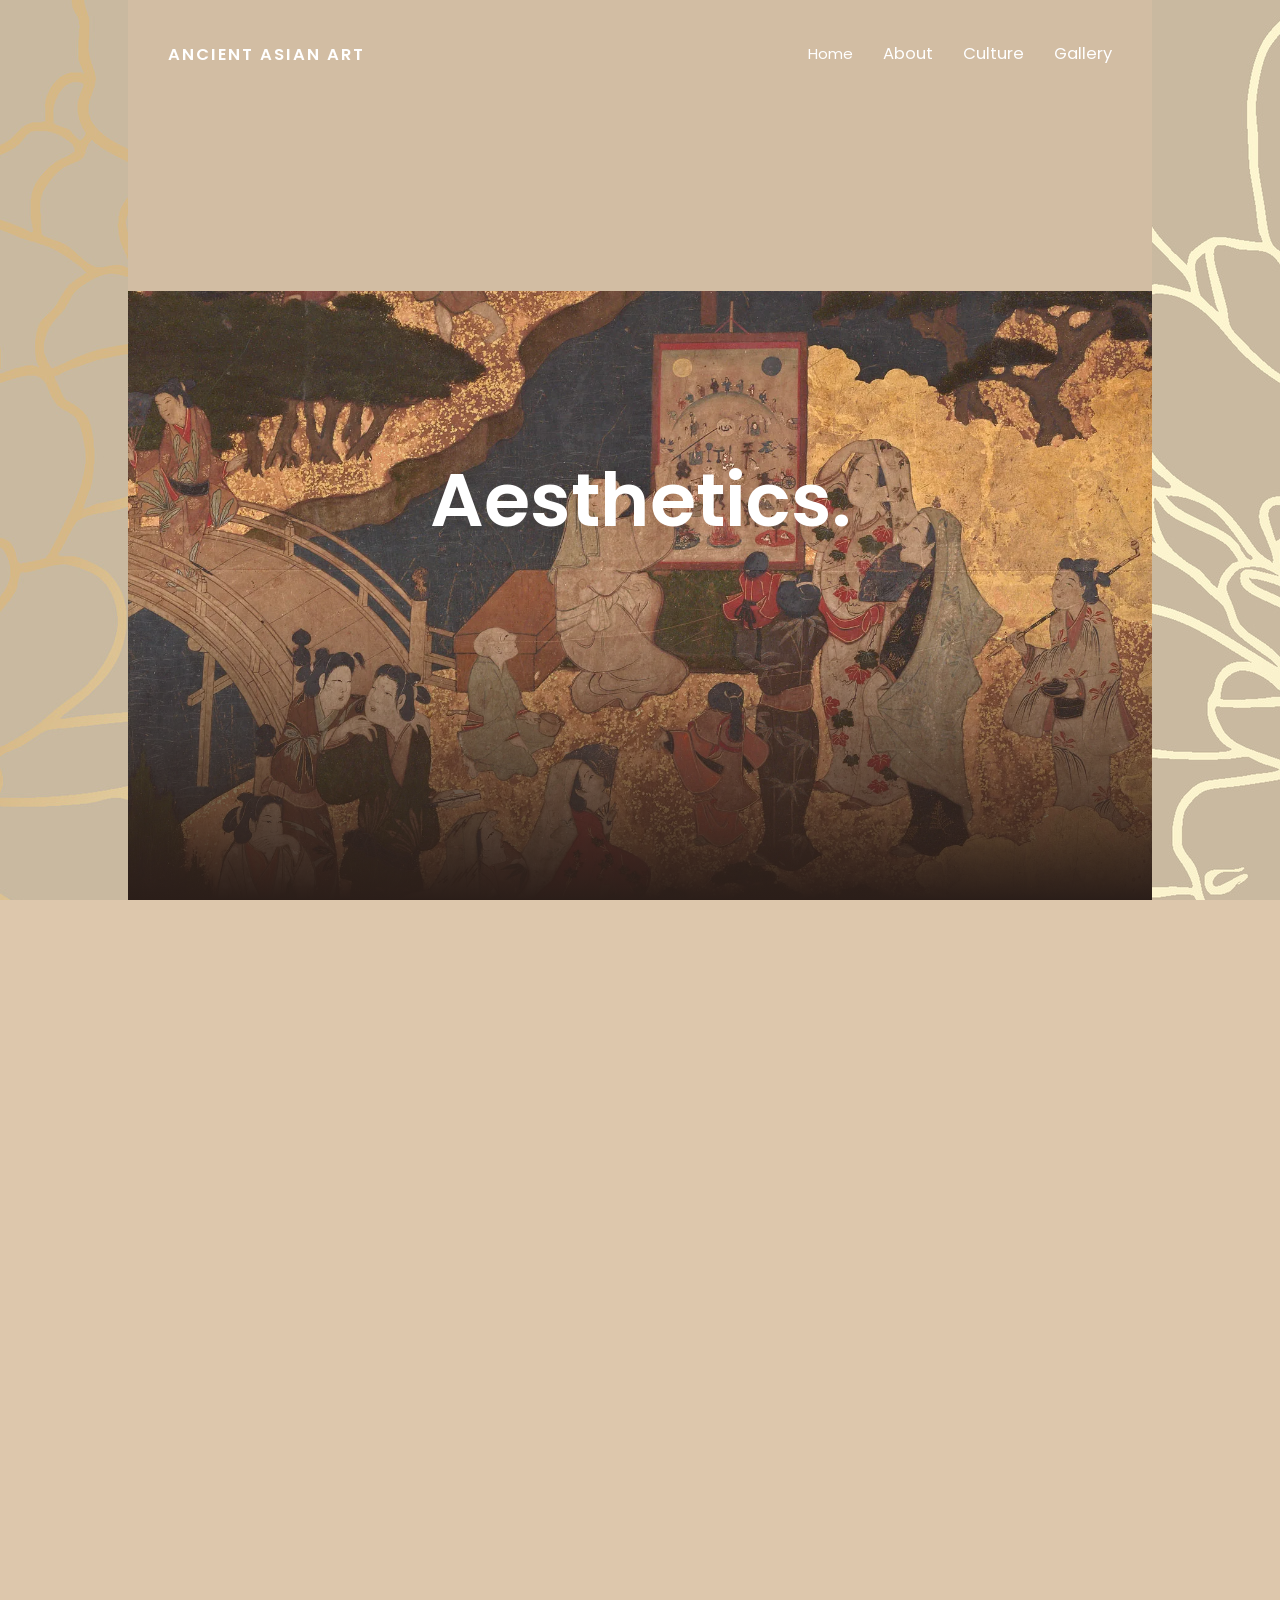
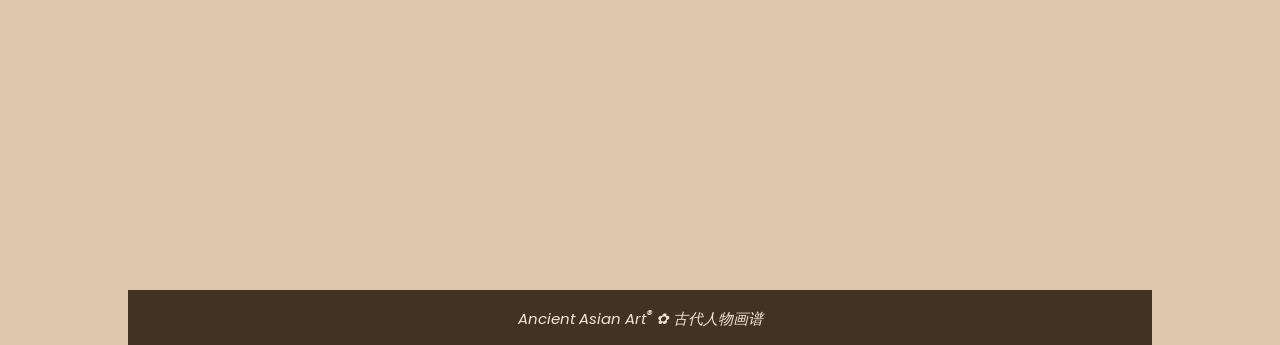
<file: index.html>
<!DOCTYPE html>
<html lang="en">
	<head>
		<meta charset="utf-8">
		<meta name="viewport" content="width=device-width, initial-scale=1.0">
		<meta name="description" content="AA is a website that introduces the paintings from Ancient Asia.">
		<title>Asian Art • Home Page</title>
		<link rel="stylesheet" type="text/css" href="styles/global.css">
		<link rel="apple-touch-icon" sizes="180x180" href="favicon/apple-touch-icon.png">
		<link rel="icon" type="image/png" sizes="32x32" href="favicon/favicon-32x32.png">
		<link rel="icon" type="image/png" sizes="16x16" href="favicon/favicon-16x16.png">
		<link rel="manifest" href="favicon/site.webmanifest">

	</head>
	<body>
		<header>
			<nav>
				<div class="container">
					<h3 class="logo">Ancient Asian Art</h3>
					<div id="nav-btns">
						<span id="openbtn">✚</span><span id="closebtn">✖︎</span>
					</div>
					<div class="navbar">
							<ul id="nav-list">
								<li>Home</li>
								<li><a href="articles/AAarticle.html">About</a></li>
								<li><a href="articles/AAlist.html">Culture</a></li>
								<li><a href="articles/Gallery.html">Gallery</a></li>
							</ul>
						
					</div>
				</div>
			</nav>

			<h1 class="big-title translate" data-speed="0.1">Aesthetics.</h1>
	
			<img src="images/cloud.png" class="cloud translate" data-speed="-0.25" alt="">
			<img src="images/header1.png" class="header1 translate" data-speed="-0.2" alt="">
			<img src="images/header2.png" class="header2 translate" data-speed="0.4" alt="">
			<img src="images/header3.png" class="header3 translate" data-speed="0.3" alt="">
			<img src="images/bg.png" class="bg translate" data-speed="0.5" alt="">

		</header>
		<section>
			<div class="shadow"></div>
	
			<div class="container">
				<div class="content opacity">
					<h3 class="title">
						About
						<div class="border"></div>
					</h3>
					<p> Unlock the aesthetics of the <strong>Ancient Asia</strong> and its people through this selection of elegant and inspiring paintings</p>

				</div>
	
				<div class="imgContainer opacity">
					<img src="images/p1.jpg" alt="">
				</div>
			</div>
		</section>
	
		
		<footer id="bottom-footer">
			<address>Ancient Asian Art<sup>®</sup> ✿ 古代人物画谱</address>
			</footer>

		
		<script src="scripts/Menu.js"></script>
		<script src="scripts/effect.js"></script>
	</body>
</html>
</file>
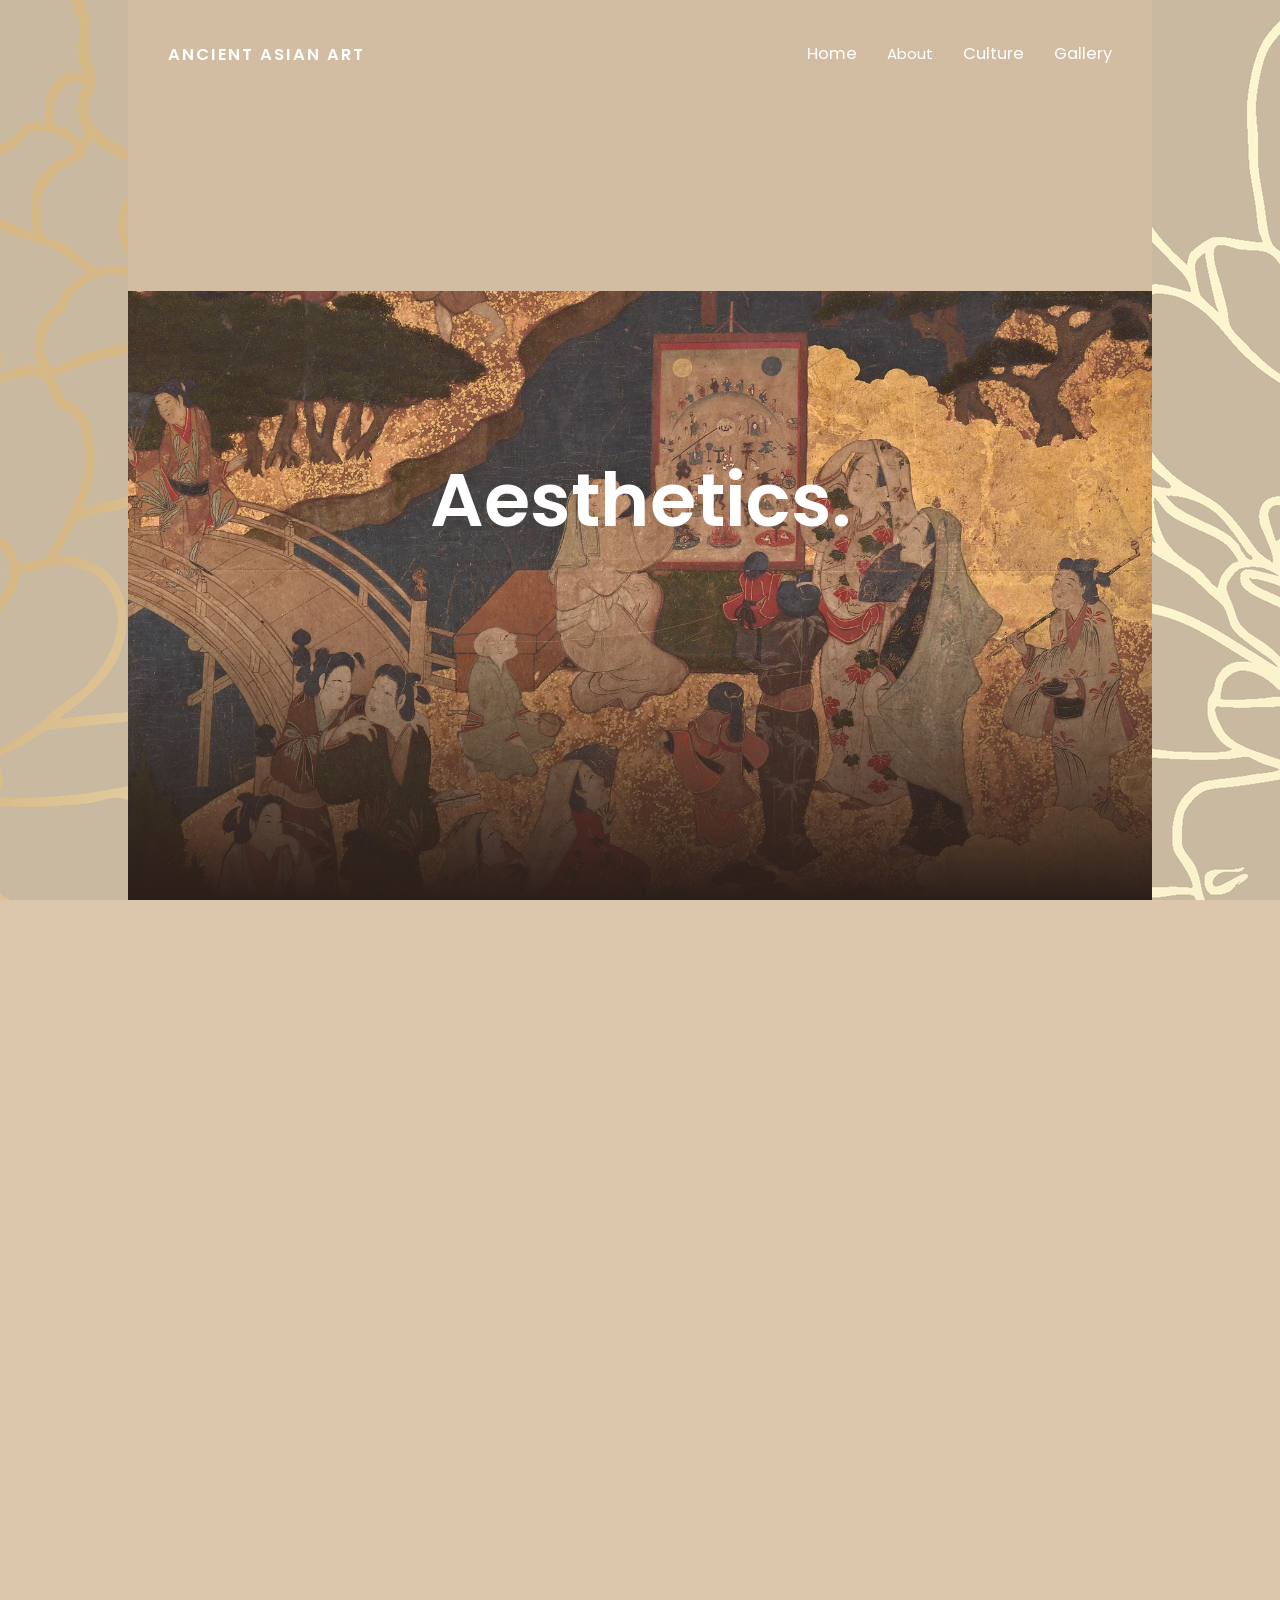
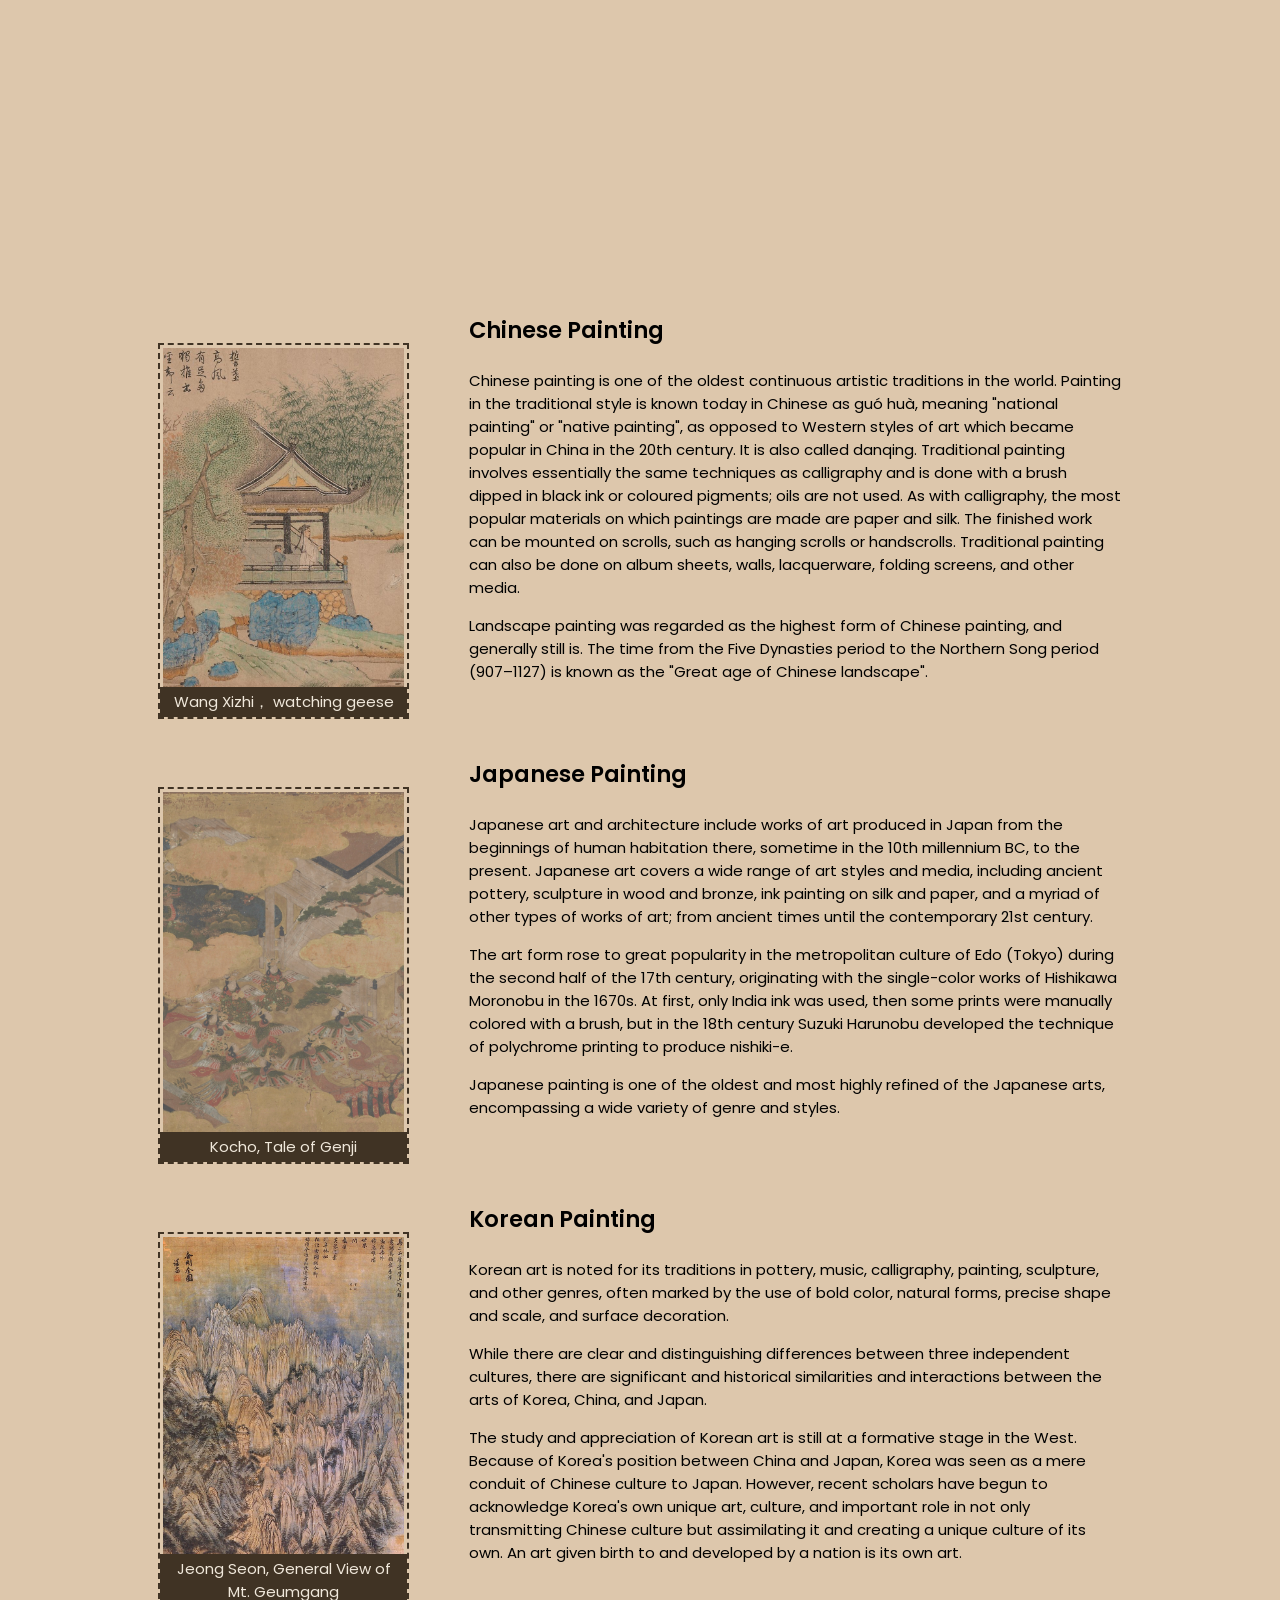
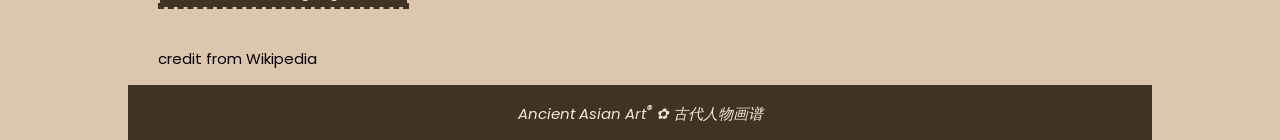
<file: articles/AAarticle.html>
<!DOCTYPE html>
<html lang="en">
   
    <head>
        <meta charset="utf-8">
        <meta name="viewport" content="width=device-width, initial-scale=1.0">
		<meta name="description" content="A introduction about the Ancient Asian Art.">
        <title>Introduction of Ancient Asian Art</title>
        <link rel="stylesheet" type="text/css" href="../styles/global.css">
        <link rel="apple-touch-icon" sizes="180x180" href="../favicon/apple-touch-icon.png">
		<link rel="icon" type="image/png" sizes="32x32" href="../favicon/favicon-32x32.png">
		<link rel="icon" type="image/png" sizes="16x16" href="../favicon/favicon-16x16.png">
		<link rel="manifest" href="../favicon/site.webmanifest">

    </head>
    
    <body>
        <header>
			<nav>
				<div class="container">
					<h3 class="logo">Ancient Asian Art</h3>
					<div id="nav-btns">
						<span id="openbtn">✚</span><span id="closebtn">✖︎</span>
					</div>
					<div class="navbar">
							<ul id="nav-list">
                                <li><a href="../index.html">Home</a></li>
                                <li>About</li>
                                <li><a href="../articles/AAlist.html">Culture</a></li>
                                <li><a href="../articles/Gallery.html">Gallery</a></li>
                    
					
							</ul>
						
					</div>
				</div>
			</nav>

			<h1 class="big-title translate" data-speed="0.1">Aesthetics.</h1>
	
			<img src="../images/cloud.png" class="cloud translate" data-speed="-0.25" alt="">
			<img src="../images/header1.png" class="header1 translate" data-speed="-0.2" alt="">
			<img src="../images/header2.png" class="header2 translate" data-speed="0.4" alt="">
			<img src="../images/header3.png" class="header3 translate" data-speed="0.3" alt="">
			<img src="../images/bg.png" class="bg translate" data-speed="0.5" alt="">

		</header>

       
        <section>
            <div class="shadow"></div>
    
            <div class="container">
                <div class="content opacity">
                    <h3 class="title">
                        Introduction
                        <div class="border"></div>
                    </h3>
                    <p>The huge Asian continent has given birth to numerous types of art that predate anything seen in the West. Ancient pottery, for example, first appeared in China, as did large scale bronze sculpture, sericulture, as well as jade carving and lacquerware, and also calligraphy. In other fields - such as terracotta sculpture, for instance - Chinese ingenuity and creativity is unmatched, while in the arts of painting and metalwork the contribution of Chinese artists has been outstanding. </p>
           
                </div>

            </div>
        </section>

        <main>
            <article>
                <figure class="float-fig-left">
					<img src="../images/China.jpg" alt="Painting from China" id="AA" onmouseover="chgOpacity('AA',.5)" onmouseout="chgOpacity('AA',1)">
                    <figcaption>Wang Xizhi， watching geese</figcaption>
                </figure>
                
                <div class="float-wrap">
                    <h3 class="title">Chinese Painting</h3>
                    <p>Chinese painting is one of the oldest continuous artistic traditions in the world. Painting in the traditional style is known today in Chinese as guó huà, meaning "national painting" or "native painting", as opposed to Western styles of art which became popular in China in the 20th century. It is also called danqing. Traditional painting involves essentially the same techniques as calligraphy and is done with a brush dipped in black ink or coloured pigments; oils are not used. As with calligraphy, the most popular materials on which paintings are made are paper and silk. The finished work can be mounted on scrolls, such as hanging scrolls or handscrolls. Traditional painting can also be done on album sheets, walls, lacquerware, folding screens, and other media.</p>
                    <p>Landscape painting was regarded as the highest form of Chinese painting, and generally still is. The time from the Five Dynasties period to the Northern Song period (907–1127) is known as the "Great age of Chinese landscape".</p>
                </div>

                <figure class="float-fig-left">
                    <img src="../images/Japan.jpg" alt="Painting from Japan" id="AA2" onmouseover="chgOpacity('AA2',.5)" onmouseout="chgOpacity('AA2',1)">   
                    <figcaption>Kocho, Tale of Genji</figcaption>
                </figure>

                <div class="float-wrap">
                    <h3 class="title">Japanese Painting</h3>
                    <p>Japanese art and architecture include works of art produced in Japan from the beginnings of human habitation there, sometime in the 10th millennium BC, to the present. Japanese art covers a wide range of art styles and media, including ancient pottery, sculpture in wood and bronze, ink painting on silk and paper, and a myriad of other types of works of art; from ancient times until the contemporary 21st century.</p>
                    <p>The art form rose to great popularity in the metropolitan culture of Edo (Tokyo) during the second half of the 17th century, originating with the single-color works of Hishikawa Moronobu in the 1670s. At first, only India ink was used, then some prints were manually colored with a brush, but in the 18th century Suzuki Harunobu developed the technique of polychrome printing to produce nishiki-e.</p>
                    <p>Japanese painting is one of the oldest and most highly refined of the Japanese arts, encompassing a wide variety of genre and styles.</p>
                </div>

                <figure class="float-fig-left">
                    <img src="../images/Korea.jpg" alt="Painting from Korean" id="AA3" onmouseover="chgOpacity('AA3',.5)" onmouseout="chgOpacity('AA3',1)">   
                   <figcaption>Jeong Seon, General View of Mt. Geumgang</figcaption>
                </figure>

                <div class="float-wrap">
                    <h3 class="title">Korean Painting</h3>
                    <p>Korean art is noted for its traditions in pottery, music, calligraphy, painting, sculpture, and other genres, often marked by the use of bold color, natural forms, precise shape and scale, and surface decoration.</p>
                    <p>While there are clear and distinguishing differences between three independent cultures, there are significant and historical similarities and interactions between the arts of Korea, China, and Japan.</p>
                    <p>The study and appreciation of Korean art is still at a formative stage in the West. Because of Korea's position between China and Japan, Korea was seen as a mere conduit of Chinese culture to Japan. However, recent scholars have begun to acknowledge Korea's own unique art, culture, and important role in not only transmitting Chinese culture but assimilating it and creating a unique culture of its own. An art given birth to and developed by a nation is its own art.</p>
                </div>   

                <p>credit from Wikipedia</p>
            </article>
        </main>

		<footer id="bottom-footer">
			<address>Ancient Asian Art<sup>®</sup> ✿ 古代人物画谱</address>
			</footer>
    
        <script>
			function chgOpacity(picture,translucency) {
				document.getElementById(picture).style.opacity = translucency;
			}
		</script>
	    <script src="../scripts/Menu.js"></script>
        <script src="../scripts/effect.js"></script>
    </body>
</html>
</file>
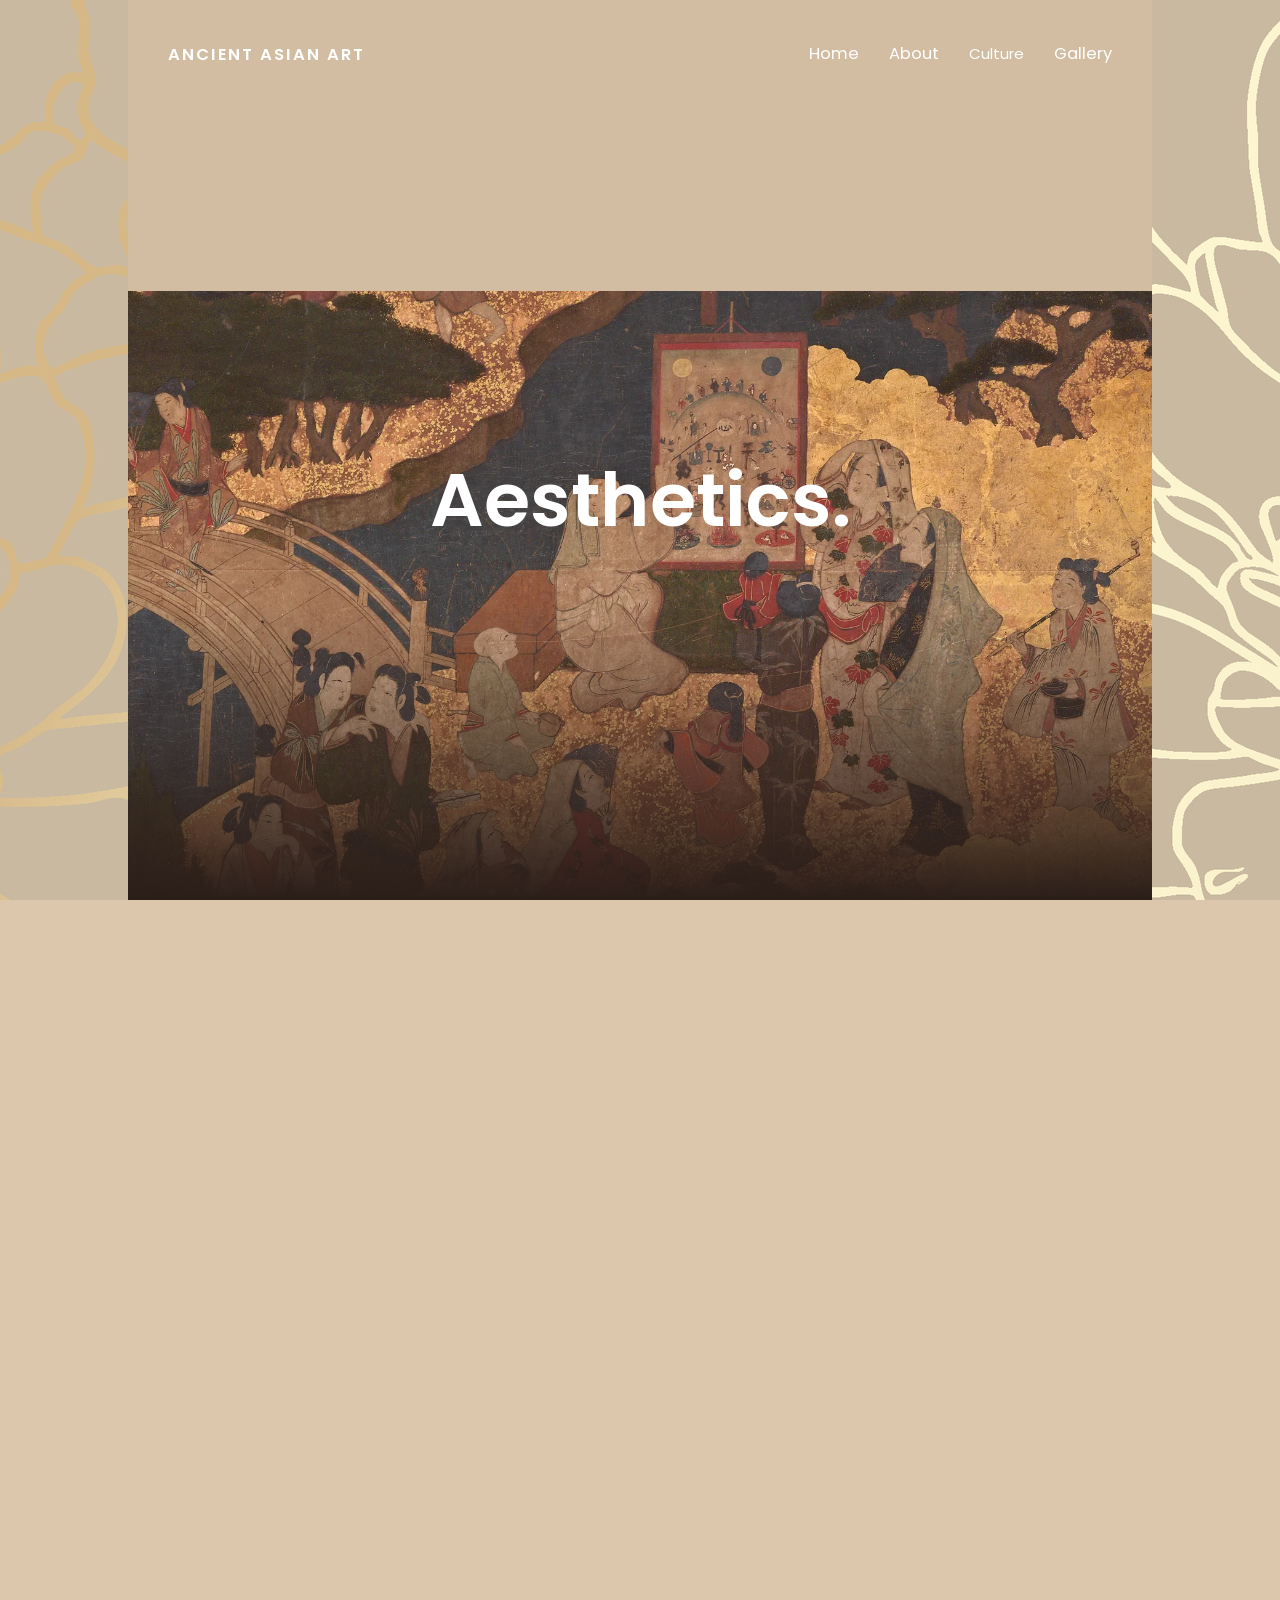
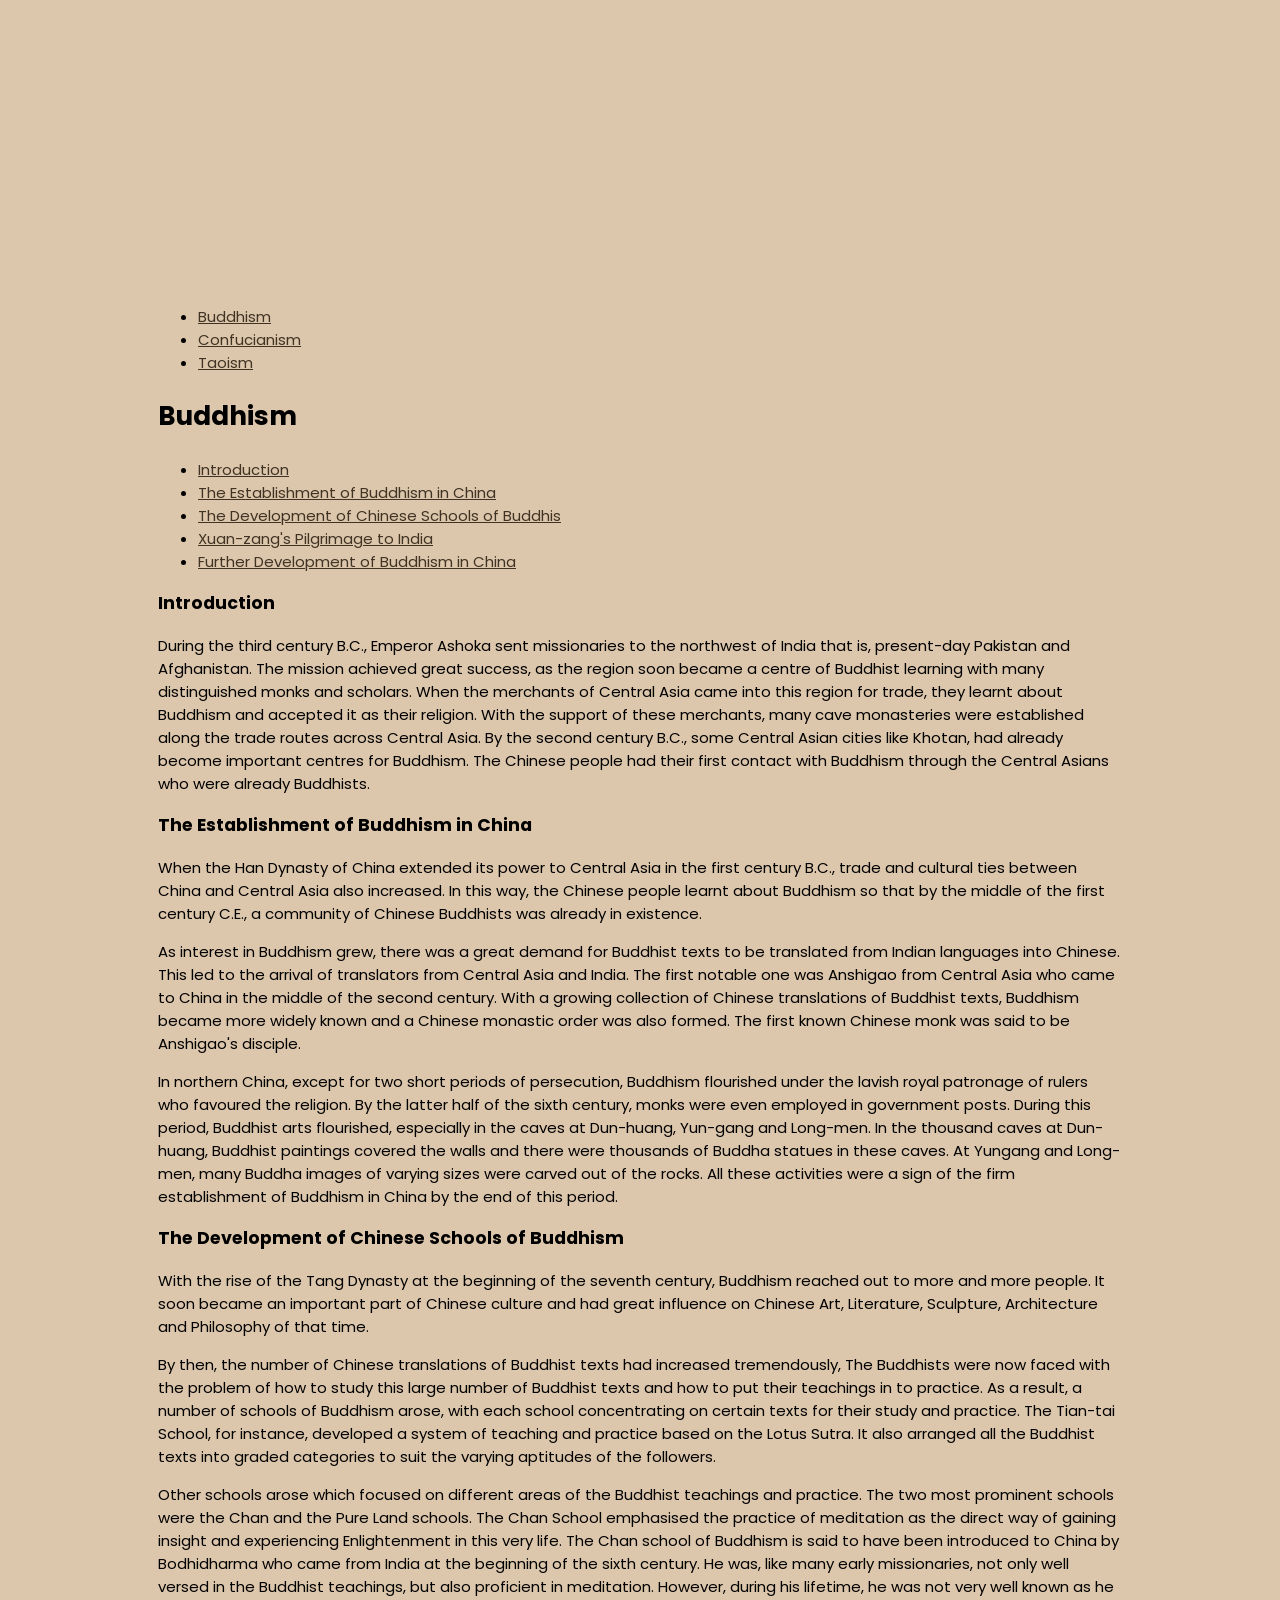
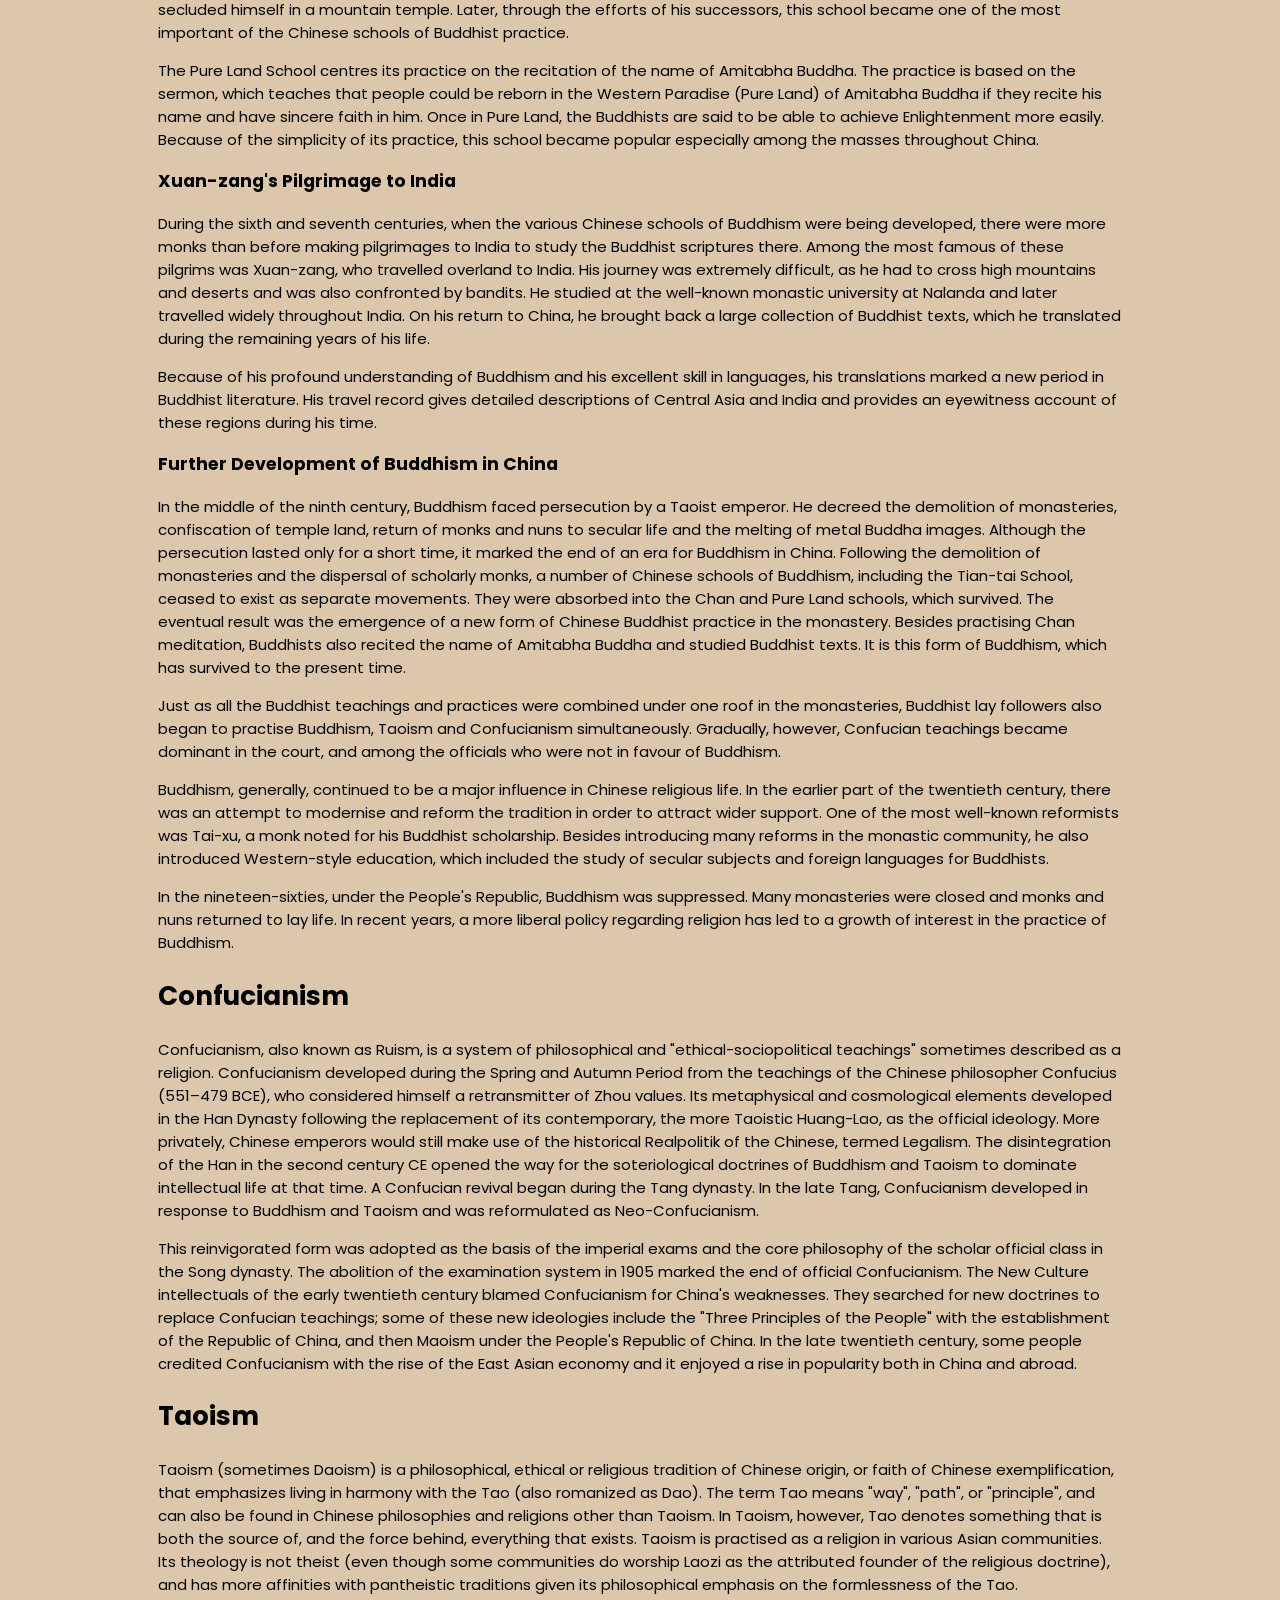
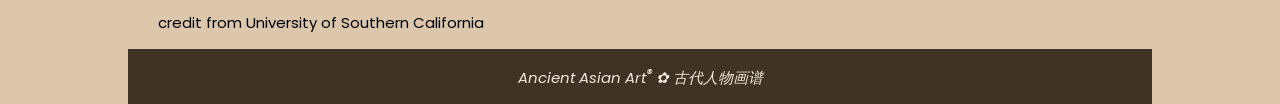
<file: articles/AAlist.html>
<!DOCTYPE html>
<html lang="en">
    <head>
        <meta charset="utf-8">
        <title>Culture of Ancient Asian Art</title>
        <meta name="viewport" content="width=device-width, initial-scale=1.0">
		<meta name="description" content="Culture of Ancient Asian Art">
        <link rel="stylesheet" type="text/css" href="../styles/global.css">
        <link rel="apple-touch-icon" sizes="180x180" href="../favicon/apple-touch-icon.png">
		<link rel="icon" type="image/png" sizes="32x32" href="../favicon/favicon-32x32.png">
		<link rel="icon" type="image/png" sizes="16x16" href="../favicon/favicon-16x16.png">
		<link rel="manifest" href="../favicon/site.webmanifest">

    </head>

    <body>
        <header>
			<nav>
				<div class="container">
					<h3 class="logo">Ancient Asian Art</h3>
					<div id="nav-btns">
						<span id="openbtn">✚</span><span id="closebtn">✖︎</span>
					</div>
					<div class="navbar">
							<ul id="nav-list">
                                <li><a href="../index.html">Home</a></li>
                                <li><a href="../articles/AAarticle.html">About</a></li>
                                <li>Culture</li>
                                <li><a href="../articles/Gallery.html">Gallery</a></li>

							</ul>
						
					</div>
				</div>
			</nav>

			<h1 class="big-title translate" data-speed="0.1">Aesthetics.</h1>
	
			<img src="../images/cloud.png" class="cloud translate" data-speed="-0.25" alt="">
			<img src="../images/header1.png" class="header1 translate" data-speed="-0.2" alt="">
			<img src="../images/header2.png" class="header2 translate" data-speed="0.4" alt="">
			<img src="../images/header3.png" class="header3 translate" data-speed="0.3" alt="">
			<img src="../images/bg.png" class="bg translate" data-speed="0.5" alt="">
        </header>

        <section>
            <div class="shadow"></div>
    
            <div class="container">
                <div class="content opacity">
                    <h3 class="title">
                        Culture
                        <div class="border"></div>
                    </h3>
                    <p>Buddhism, Confucianism, and Taoism are three major philosophies and religions that have profoundly influenced East Asian culture and society. Buddhism emphasizes achieving enlightenment through meditation and ethical behavior, while Confucianism emphasizes social harmony and personal virtues, and Taoism emphasizes living in harmony with nature and the universe. Despite their differences, all three traditions have had a significant impact on art, literature, government, and politics. This essay will explore the history, beliefs, and practices of these three traditions and their lasting influence on the world.</p>

                </div>

            </div>
        </section>

        <main>
            <ul class="jumpToLinks">
                <li><a href="#1">Buddhism</a></li>
                <li><a href="#2">Confucianism</a></li>
                <li><a href="#3">Taoism</a></li>
            </ul>

            <h2 id="1">Buddhism</h2>
            <ul class="jumpToLinks">
                <li><a href="#4">Introduction</a></li>
                <li><a href="#5">The Establishment of Buddhism in China</a></li>
                <li><a href="#6">The Development of Chinese Schools of Buddhis</a></li>
                <li><a href="#7">Xuan-zang's Pilgrimage to India</a></li>
                <li><a href="#8">Further Development of Buddhism in China</a></li>
            </ul>
            
            
            <h3 id="4">Introduction</h3>
                <p>During the third century B.C., Emperor Ashoka sent missionaries to the northwest of India that is, present-day Pakistan and Afghanistan. The mission achieved great success, as the region soon became a centre of Buddhist learning with many distinguished monks and scholars. When the merchants of Central Asia came into this region for trade, they learnt about Buddhism and accepted it as their religion. With the support of these merchants, many cave monasteries were established along the trade routes across Central Asia. By the second century B.C., some Central Asian cities like Khotan, had already become important centres for Buddhism. The Chinese people had their first contact with Buddhism through the Central Asians who were already Buddhists.</p>
            
            <h3 id="5">The Establishment of Buddhism in China</h3>
                <p>When the Han Dynasty of China extended its power to Central Asia in the first century B.C., trade and cultural ties between China and Central Asia also increased. In this way, the Chinese people learnt about Buddhism so that by the middle of the first century C.E., a community of Chinese Buddhists was already in existence.</p>    
                <p>As interest in Buddhism grew, there was a great demand for Buddhist texts to be translated from Indian languages into Chinese. This led to the arrival of translators from Central Asia and India. The first notable one was Anshigao from Central Asia who came to China in the middle of the second century. With a growing collection of Chinese translations of Buddhist texts, Buddhism became more widely known and a Chinese monastic order was also formed. The first known Chinese monk was said to be Anshigao's disciple.</p>
                <p>In northern China, except for two short periods of persecution, Buddhism flourished under the lavish royal patronage of rulers who favoured the religion. By the latter half of the sixth century, monks were even employed in government posts. During this period, Buddhist arts flourished, especially in the caves at Dun-huang, Yun-gang and Long-men. In the thousand caves at Dun-huang, Buddhist paintings covered the walls and there were thousands of Buddha statues in these caves. At Yungang and Long-men, many Buddha images of varying sizes were carved out of the rocks. All these activities were a sign of the firm establishment of Buddhism in China by the end of this period.</p>
            <h3 id="6">The Development of Chinese Schools of Buddhism</h3>
                <p>With the rise of the Tang Dynasty at the beginning of the seventh century, Buddhism reached out to more and more people. It soon became an important part of Chinese culture and had great influence on Chinese Art, Literature, Sculpture, Architecture and Philosophy of that time.</p>
                <p>By then, the number of Chinese translations of Buddhist texts had increased tremendously, The Buddhists were now faced with the problem of how to study this large number of Buddhist texts and how to put their teachings in to practice. As a result, a number of schools of Buddhism arose, with each school concentrating on certain texts for their study and practice. The Tian-tai School, for instance, developed a system of teaching and practice based on the Lotus Sutra. It also arranged all the Buddhist texts into graded categories to suit the varying aptitudes of the followers.</p>
                <p>Other schools arose which focused on different areas of the Buddhist teachings and practice. The two most prominent schools were the Chan and the Pure Land schools. The Chan School emphasised the practice of meditation as the direct way of gaining insight and experiencing Enlightenment in this very life. The Chan school of Buddhism is said to have been introduced to China by Bodhidharma who came from India at the beginning of the sixth century. He was, like many early missionaries, not only well versed in the Buddhist teachings, but also proficient in meditation. However, during his lifetime, he was not very well known as he secluded himself in a mountain temple. Later, through the efforts of his successors, this school became one of the most important of the Chinese schools of Buddhist practice.</p>
                <p>The Pure Land School centres its practice on the recitation of the name of Amitabha Buddha. The practice is based on the sermon, which teaches that people could be reborn in the Western Paradise (Pure Land) of Amitabha Buddha if they recite his name and have sincere faith in him. Once in Pure Land, the Buddhists are said to be able to achieve Enlightenment more easily. Because of the simplicity of its practice, this school became popular especially among the masses throughout China.</p>
            <h3 id="7">Xuan-zang's Pilgrimage to India</h3>
                <p>During the sixth and seventh centuries, when the various Chinese schools of Buddhism were being developed, there were more monks than before making pilgrimages to India to study the Buddhist scriptures there. Among the most famous of these pilgrims was Xuan-zang, who travelled overland to India. His journey was extremely difficult, as he had to cross high mountains and deserts and was also confronted by bandits. He studied at the well-known monastic university at Nalanda and later travelled widely throughout India. On his return to China, he brought back a large collection of Buddhist texts, which he translated during the remaining years of his life.</p>
                <p>Because of his profound understanding of Buddhism and his excellent skill in languages, his translations marked a new period in Buddhist literature. His travel record gives detailed descriptions of Central Asia and India and provides an eyewitness account of these regions during his time.</p>
            <h3 id="8">Further Development of Buddhism in China</h3>
                <p>In the middle of the ninth century, Buddhism faced persecution by a Taoist emperor. He decreed the demolition of monasteries, confiscation of temple land, return of monks and nuns to secular life and the melting of metal Buddha images. Although the persecution lasted only for a short time, it marked the end of an era for Buddhism in China. Following the demolition of monasteries and the dispersal of scholarly monks, a number of Chinese schools of Buddhism, including the Tian-tai School, ceased to exist as separate movements. They were absorbed into the Chan and Pure Land schools, which survived. The eventual result was the emergence of a new form of Chinese Buddhist practice in the monastery. Besides practising Chan meditation, Buddhists also recited the name of Amitabha Buddha and studied Buddhist texts. It is this form of Buddhism, which has survived to the present time.</p>
                <p>Just as all the Buddhist teachings and practices were combined under one roof in the monasteries, Buddhist lay followers also began to practise Buddhism, Taoism and Confucianism simultaneously. Gradually, however, Confucian teachings became dominant in the court, and among the officials who were not in favour of Buddhism.</p>
                <p>Buddhism, generally, continued to be a major influence in Chinese religious life. In the earlier part of the twentieth century, there was an attempt to modernise and reform the tradition in order to attract wider support. One of the most well-known reformists was Tai-xu, a monk noted for his Buddhist scholarship. Besides introducing many reforms in the monastic community, he also introduced Western-style education, which included the study of secular subjects and foreign languages for Buddhists.</p>
                <p>In the nineteen-sixties, under the People's Republic, Buddhism was suppressed. Many monasteries were closed and monks and nuns returned to lay life. In recent years, a more liberal policy regarding religion has led to a growth of interest in the practice of Buddhism.</p>
            <h2 id="2">Confucianism</h2>
                <p>Confucianism, also known as Ruism, is a system of philosophical and "ethical-sociopolitical teachings" sometimes described as a religion. Confucianism developed during the Spring and Autumn Period from the teachings of the Chinese philosopher Confucius (551–479 BCE), who considered himself a retransmitter of Zhou values. Its metaphysical and cosmological elements developed in the Han Dynasty following the replacement of its contemporary, the more Taoistic Huang-Lao, as the official ideology. More privately, Chinese emperors would still make use of the historical Realpolitik of the Chinese, termed Legalism. The disintegration of the Han in the second century CE opened the way for the soteriological doctrines of Buddhism and Taoism to dominate intellectual life at that time. A Confucian revival began during the Tang dynasty. In the late Tang, Confucianism developed in response to Buddhism and Taoism and was reformulated as Neo-Confucianism.</p>
                <p>This reinvigorated form was adopted as the basis of the imperial exams and the core philosophy of the scholar official class in the Song dynasty. The abolition of the examination system in 1905 marked the end of official Confucianism. The New Culture intellectuals of the early twentieth century blamed Confucianism for China's weaknesses. They searched for new doctrines to replace Confucian teachings; some of these new ideologies include the "Three Principles of the People" with the establishment of the Republic of China, and then Maoism under the People's Republic of China. In the late twentieth century, some people credited Confucianism with the rise of the East Asian economy and it enjoyed a rise in popularity both in China and abroad.</p>
           
            <h2 id="3">Taoism</h2>
                <p>Taoism (sometimes Daoism) is a philosophical, ethical or religious tradition of Chinese origin, or faith of Chinese exemplification, that emphasizes living in harmony with the Tao (also romanized as Dao). The term Tao means "way", "path", or "principle", and can also be found in Chinese philosophies and religions other than Taoism. In Taoism, however, Tao denotes something that is both the source of, and the force behind, everything that exists. Taoism is practised as a religion in various Asian communities. Its theology is not theist (even though some communities do worship Laozi as the attributed founder of the religious doctrine), and has more affinities with pantheistic traditions given its philosophical emphasis on the formlessness of the Tao.</p>
            <p>credit from University of Southern California</p>

        </main>

		<footer id="bottom-footer">
			<address>Ancient Asian Art<sup>®</sup> ✿ 古代人物画谱</address>
			</footer>

        <script src="../scripts/Menu.js"></script>
        <script src="../scripts/effect.js"></script>
    </body>
</html>
</file>
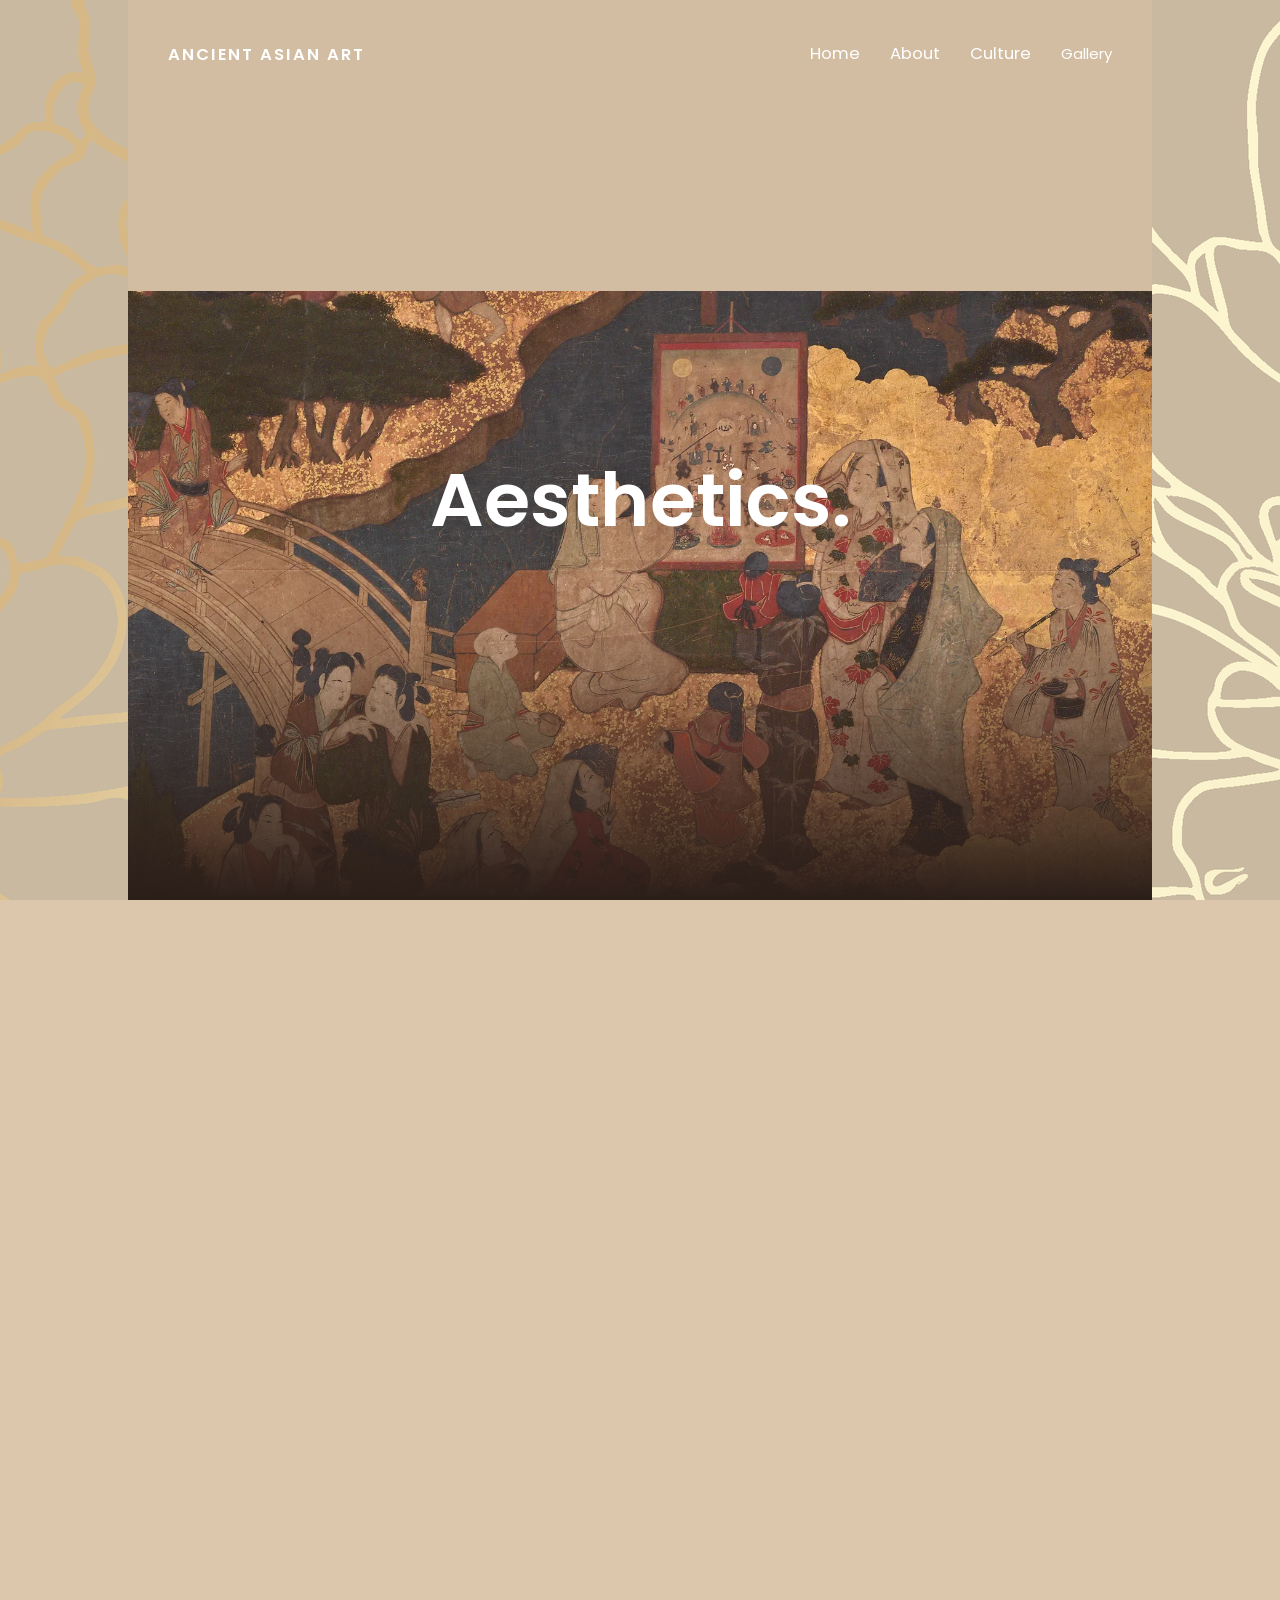
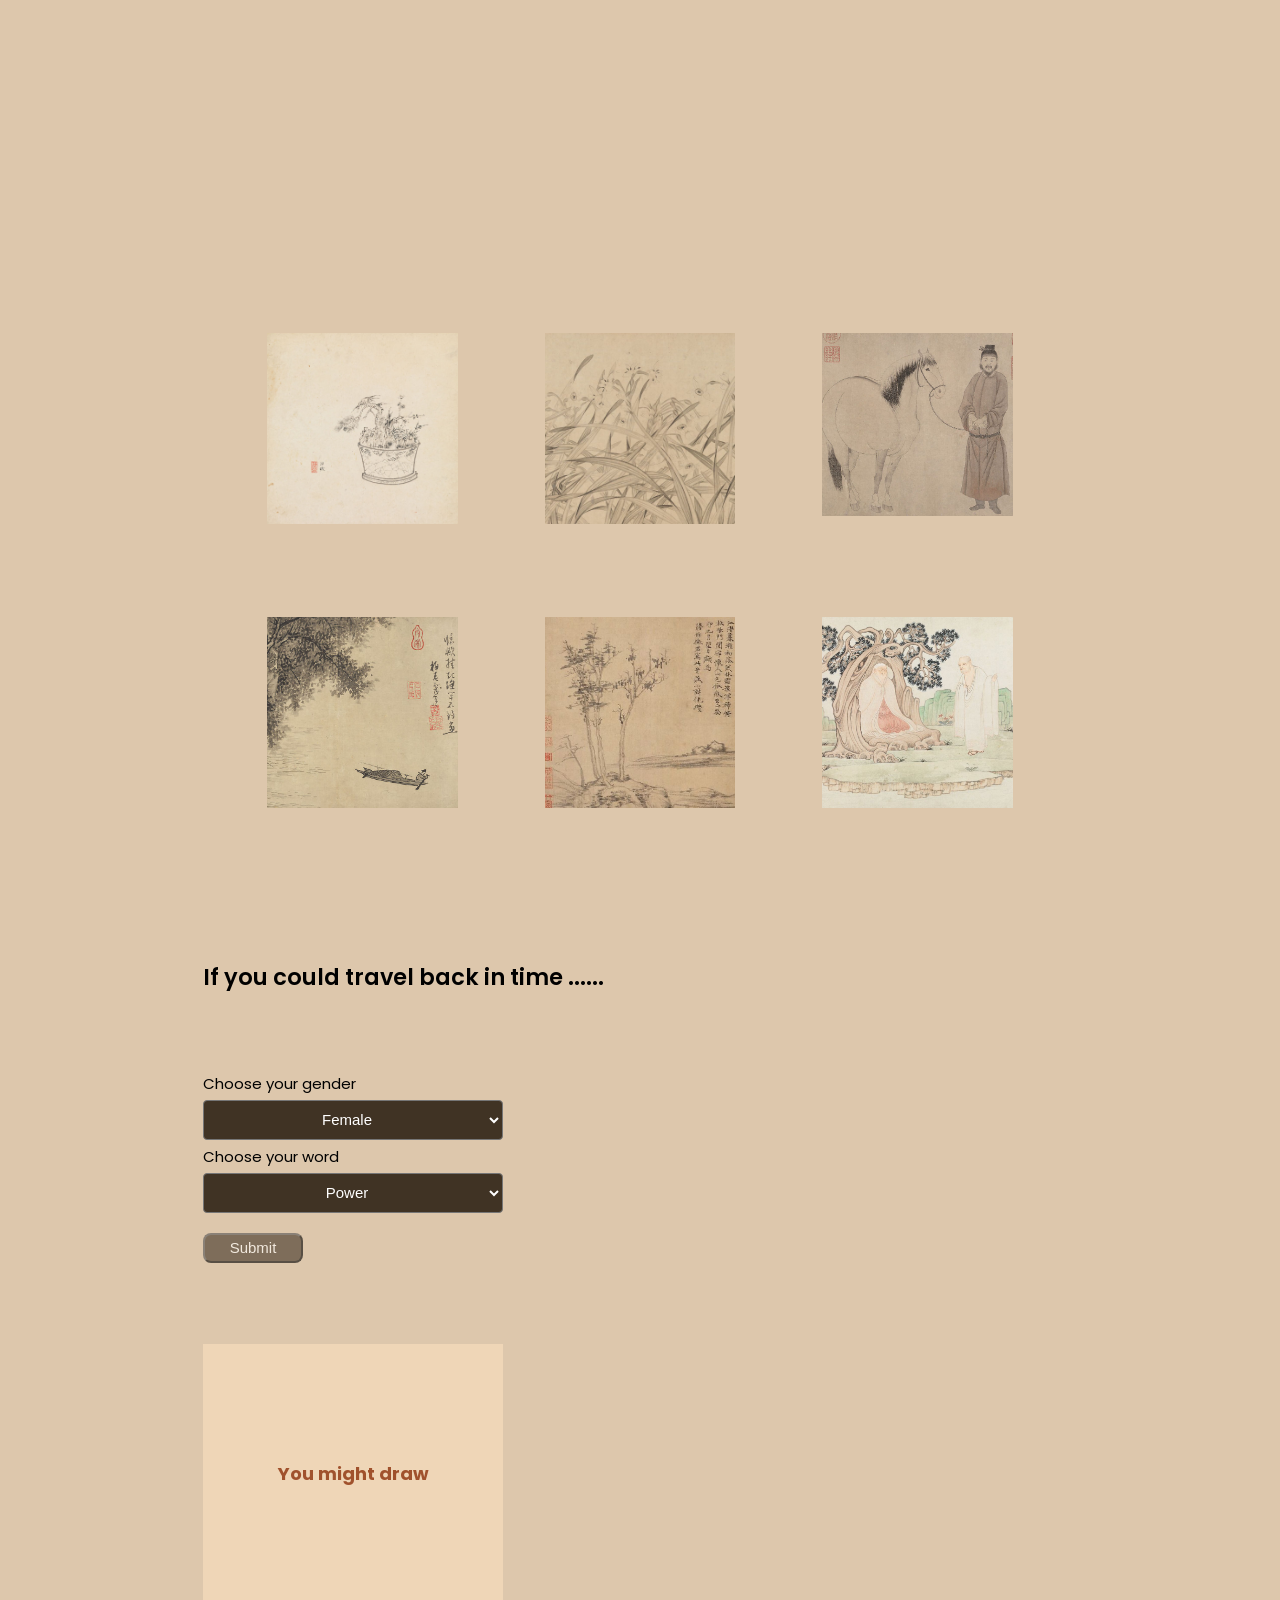
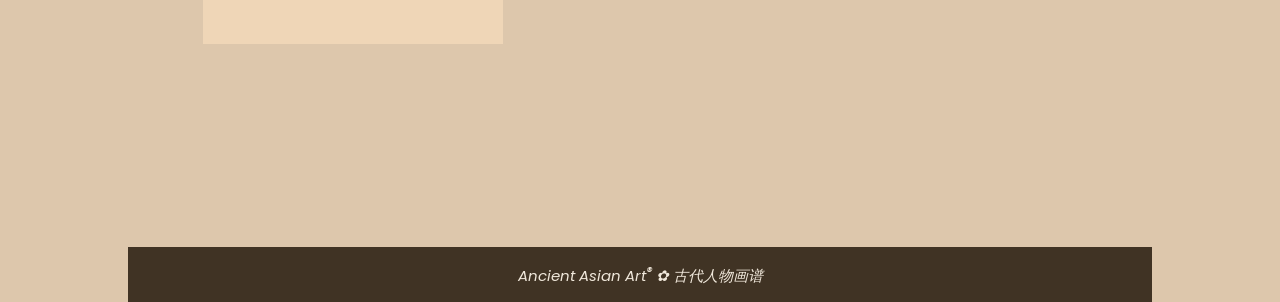
<file: articles/Gallery.html>
<!DOCTYPE HTML>
<html lang="en">
<head>
	<meta charset="UTF-8">
    <meta name="viewport" content="width=device-width, initial-scale=1.0">
    <meta name="description" content="Gallery of Painting.">
	<title>Gallery of Painting</title>
    <link rel="stylesheet" type="text/css" href="../styles/global.css">
    <link rel="stylesheet" type="text/css" href="../styles/thumbnails.css">
    <link rel="apple-touch-icon" sizes="180x180" href="../favicon/apple-touch-icon.png">
    <link rel="icon" type="image/png" sizes="32x32" href="../favicon/favicon-32x32.png">
    <link rel="icon" type="image/png" sizes="16x16" href="../favicon/favicon-16x16.png">
    <link rel="manifest" href="../favicon/site.webmanifest">

</head>
<body>
    <header>
        <nav>
            <div class="container">
                <h3 class="logo">Ancient Asian Art</h3>
                <div id="nav-btns">
                    <span id="openbtn">✚</span><span id="closebtn">✖︎</span>
                </div>
                <div class="navbar">
                        <ul id="nav-list">
                            <li><a href="../index.html">Home</a></li>
                            <li><a href="../articles/AAarticle.html">About</a></li>
                            <li><a href="../articles/AAlist.html">Culture</a></li>
                            <li>Gallery</li>

                        </ul>
                    
                </div>
            </div>
        </nav>

        <h1 class="big-title translate" data-speed="0.1">Aesthetics.</h1>

        <img src="../images/cloud.png" class="cloud translate" data-speed="-0.25" alt="">
        <img src="../images/header1.png" class="header1 translate" data-speed="-0.2" alt="">
        <img src="../images/header2.png" class="header2 translate" data-speed="0.4" alt="">
        <img src="../images/header3.png" class="header3 translate" data-speed="0.3" alt="">
        <img src="../images/bg.png" class="bg translate" data-speed="0.5" alt="">
    </header>
    
    <section>
        <div class="shadow"></div>

        <div class="container">
            <div class="content opacity">
                <h3 class="title">
                    Gallery
                    <div class="border"></div>
                </h3>
                <p>A gallery that collect lots of ancient asian paintings, click it to see more informations about the painting.</p>
            </div>

        </div>
    </section>
    <main>     
        <div id="thumbnails">
            <a href="https://www.metmuseum.org/art/collection/search/39901" target="_blank">
                <img src="../images/G1.jpg" alt="Night-Shining White">
            </a>
    
            <a href="https://www.metmuseum.org/art/collection/search/40284" target="_blank">
                <img src="../images/G2.jpg" alt="Narcissus">
            </a>    
        
            <a href="https://www.metmuseum.org/art/collection/search/40507" target="_blank">
                <img src="../images/G3.jpg" alt="Grooms and horses">
            </a>
    
            <a href="https://www.metmuseum.org/art/collection/search/41468" target="_blank">
                <img src="../images/G4.jpg"  alt="Fisherman">
            </a>
   
            <a href="https://www.metmuseum.org/art/collection/search/41154" target="_blank">
                <img src="../images/G5.jpg" alt="Wind among the Trees on the Riverbank">
            </a>
   
            <a href="https://www.metmuseum.org/art/collection/search/48948" target="_blank">
                <img src="../images/G6.jpg" alt="The Sixteen Luohans">
            </a>
        </div> 
    </main>

    <section>
        <div class="container">
                <h3 class="title">
                    If you could travel back in time ......
                </h3>
                <form id="form">
                    <label for="type">Choose your gender </label>
                    <select id="type" name="type">
                        <option value="Female">Female</option>
                        <option value="Male">Male</option>
                    </select>
    
                    <label for="type">Choose your word </label>     
                    <select id="type" name="type">
                        <option value="Power">Power</option>
                        <option value="Landscapes">Landscapes</option>
                        <option value="Economy">Economy</option>
                        <option value="Agriculture">Agriculture</option>
                        <option value="Freedom">Freedom</option>
                        <option value="Religion">Religion</option>
                        <option value="Famous">Famous</option>
                    </select>

                    <button id="submit">Submit</button><br><br>
                </form>

                <div class="card">
                    <div id="quickCard" class="card__face cardFront" style="line-height:260px;">You might draw</div>
                    <div class="card__face card__face--back"><img style="width:280px;height:280px" id="paintPic"><p id="quickName">Painting Name</p></div>
                </div>

               <!---- <div class="scene scene--card">
                    <div class="card">
                        <div id="quickCard" class="card__face cardFront" style="font-family: 'Bradley Hand ITC';line-height:260px;">Painting</div>
                        <div class="card__face card__face--back"><img style="width:280px;height:280px" id="foodPic" src="https://pic4.zhimg.com/80/v2-e4ffb5bde28d0f4c441190a41862f207_1440.jpg"><p id="quickName">Food Name</p></div>
                    </div>
                </div>-->
        </div>
    </section>
    
    <footer id="bottom-footer">
        <address>Ancient Asian Art<sup>®</sup> ✿ 古代人物画谱</address>
        </footer>

    <script src="../scripts/Menu.js"></script>
    <script src="../scripts/effect.js"></script>
    <script src="../scripts/card.js"></script>
</body>
</html>
</file>
<file: styles/global.css>
@import url('https://fonts.googleapis.com/css2?family=Poppins:wght@300;400;600&display=swap');
html {
    color: black;
	background: #ddc7ac url("../images/background.jpg") fixed;
    font-family: 'Poppins', sans-serif;
    font-size: 15px;
}
body {
    margin: 0;
    background-color: #ddc7ac;
}
header{
    width: 100%;
    height: 100vh;
    position: relative;
    overflow: hidden;
}
header:after{
    content: '';
    position: absolute;
    width: 100%;
    height: 100%;
    left: 0;
    top: 0;
    background-color: rgba(0, 0, 0, 0.05);
    z-index: auto;
}
#nav-btns {  
    color:#ffffff;
    font-size: 2.5rem;
    position:absolute;
    right: 30px;
    padding-top: 10px;
}
#closebtn {
    display: none;
    color:#ffffff;
}
main {
    margin-left: 2em;
    margin-right: 2em;
}
main h1 {
	font-size: 2rem;
	text-transform: uppercase;
	text-align: center;
}
main h2 {
	font-size: 1.75rem;
}
main dt {
    font-weight: bold;
    color: #403324;
    margin-top: 1em;
}
main a {
	color: #403324;
}
.jumpToLinks a {
    color:#403324;
}
.jumpToLinks a:hover {
    color:#2c2216;
}
.float-fig-left {
	border: #403324 2px dashed;
	padding: .2em;
    margin: 0;
	width: 30%;
	float: left;
	margin-top: 2em;
	margin-right: 4em;
	margin-bottom: .5em;
	position: relative;
}
.float-fig-left img {
	width: 100%;
	height: auto;
	position:relative;
}
.float-fig-left figcaption {
	text-align: center;
	padding: .25em;
	position: absolute;
	bottom: 0;
	left: 0;
	right: 0;
	background-color: #403324;
	color:#f0e8db;
}
.float-wrap {
	margin-bottom: 2em;
}
.float-wrap::after {
	content: "";
	display: block;
	clear: both;
}
.float-wrap h2 {
	margin-top: 0;
	margin-bottom: .25em;
}
.float-wrap p {
	margin-top: 0;
}
#bottom-footer {
	background-color: #403324;
	color: #f0e8db;
	padding: 1em;
    text-align: center;
}
.photo-index {
    width: 50%;
    height: auto;
    margin: 1em auto;
    display: block;
    border: 6px dotted #2B1E19;
    padding: 20px;
    background-color:#f0e8db;
    opacity: .5;
}
.photo-index:hover {
    border-color: #403324;
    border-style: double;
    background-color:#f0e8db;
    opacity: 1;
}

.container{
    max-width: 70rem;
    padding: 0 2rem;
    margin: 0 auto;
}


/**{
    padding: 0;
    margin: 0;
    box-sizing: border-box;
}

body{
    font-family: 'Poppins', sans-serif;
}

.container{
    max-width: 70rem;
    padding: 0 2rem;
    margin: 0 auto;
}

header{
    width: 100%;
    height: 100vh;
    position: relative;
    overflow: hidden;
}

header:after{
    content: '';
    position: absolute;
    width: 100%;
    height: 100%;
    left: 0;
    top: 0;
    background-color: rgba(0, 0, 0, 0.05);
    z-index: auto;
}*/

.header1{
    position: absolute;
    bottom: -77px;
    width: 1600px;
    right: -50px;
    z-index: 19;
}

.cloud{
    position: absolute;
    width: 1600px;
    bottom: -77px;
    right: -50px;
    z-index: 20;
}

.header2{
    position: absolute;
    width: 1600px;
    bottom: -77px;
    right: -50px;
    z-index: 18;
}

.header3{
    position: absolute;
    width: 1600px;
    bottom: -77px;
    z-index:17;
    right: -50px;
}

.bg{
    position: absolute;
    width: 1600px;
    bottom: -77px;
    right: -50px;
}

nav{
    position:absolute;
    top: 0;
    left: 0;
    width: 100%;
    padding: 1rem 0;
    z-index: 30;
}

nav .container{
    display: flex;
    justify-content: space-between;
    align-items: center;
}

.logo{
    color: #fff;
    font-size: 1.1rem;
    text-transform: uppercase;
    font-weight: 600;
    letter-spacing: 2px;
    padding-top: 10px;
    padding-left: 10px;
}
.navbar{
    width:1.55rem;
    height:1.5rem;
    /*cursor:pointer;
    display:flex;*/
    padding-right:150px;
    align-items:center;
    justify-content:center;
}
#nav-list{
    list-style-type: none;
	color:#de4c4c;
    text-align: center;
    line-height: 2.15em;
    display:none;
}
#nav-list a{
    text-decoration: none;
    color:#ffffff;
    font-size: 1.1rem;
}
#nav-list a:hover{
    color:#de4c4c;
}

.big-title{
    position: absolute;
    z-index: 30;
    line-height: 4rem;
    top: calc(50% - 2rem);
    width: 100%;
    text-align: center;
    font-size: 3rem;
    font-weight: 600;
    color: #fff;
}

section{
    width: 100%;
    background-color: #ddc7ac;
    position: relative;
}

section .container{
    padding: 3rem;
    display: grid;
    grid-template-columns: repeat(1, 1fr);
    align-items: center;
    justify-content: center;
    min-height: 100vh;
}

section img{
    width: 100%;
}

section .container > *{
    margin: 2rem;
}

.content{
    color:#2B1E19;
    transform: translateY(-50px);
}

.imgContainer{
    transform: translateY(50px);
}

.title{
    font-weight: 600;
    font-size: 1.2rem;
    margin-bottom: 1rem;
    padding-bottom: .5rem;
    position: relative;
}

.border{
    position: absolute;
    width: 0%;
    height: 3px;
    background-color: #fff;
    bottom: 0;
    left: 0;
}

.shadow{
    position: absolute;
    bottom: 100%;
    height: 300px;
    width: 100%;
    left: 0;
    z-index: 20;
    background: linear-gradient(to top, #2B1E19, transparent);
    
}

/*.opacity{
    opacity: 0;
}

.scene {

    display: flex;
    justify-content: space-between;

    perspective: 800px;
    width: 1500px;
    height: 520px;

    
}*/

.card {
    position: relative;
    top:-100px;
    left: 0px;
    width: 300px;
    height: 300px;
    cursor: pointer;
    transform-style: preserve-3d;
    /*transform-origin: center right;*/
    transition: transform 1s;
}



.card.is-flipped {
    transform: rotateY(0.5turn);
}

.card__face {
    position: absolute;
    width: 100%;
    height: 100%;
    
    color: Sienna;
    text-align: center;
    font-weight: bold;
    font-size: 1.2rem;
    backface-visibility: hidden;
    line-height:260px
    
}

.cardFront {
    background: #efd6b7;
}

.card__face--back {
    line-height: 260px;

    line-height: 1;
    transform: rotateY(180deg);
    
}
#form {
    margin-top: -20px;
    display: grid;
    flex-flow: row wrap;
    align-items: center;
}
#form label {
    margin: 5px 10px 5px 0;
  }

button {
    background-color: #403324;
    color: white;
    margin-top: 20px;
    margin-bottom: 20px;
    height: 30px;
    width: 100px;
    vertical-align: middle;
    font-size: 15px;
    opacity: 0.6;
    transition: 0.3s;
    display: inline-block;
    text-decoration: none;
    cursor: pointer;
    border-radius: 8px
}
button:hover {
    opacity: 1
}
select {
    width: 300px;
    height: 40px;
    /*vertical-align: middle;*/
    text-align: center;
    font-size: 15px;
    border-radius: 4px;
    background-color: #403324;
    color: white;
}


@media screen and (min-width: 768px) {
    nav{
        position:absolute;
        top: 0;
        left: 0;
        width: 100%;
        padding: 1rem 0;
        z-index: 30;
    }
    
    nav .container{
        display: flex;
        justify-content: space-between;
        align-items: center;
    }
    .navbar{
        width:1.55rem;
        height:1.5rem;
        cursor:pointer;
        display:flex;
        align-items:center;
        padding-right:0;
        justify-content:flex-end;
    }
    #nav-list{
        display:flex;
        gap:2rem;
        color:#ffffff;
        padding-right: 10px;
        padding-top: 10px;
    }
    #nav-list li{
        list-style: none;
    }
    #nav-list a{
        text-decoration: none;
        color:#ffffff;
        font-size: 1.1rem;
    }
    #nav-list a:hover{
        color:#de4c4c;
    }
    #nav-btns {
        display: none;
    }
    .float-fig-left{
        width: 25%;
    }
    .float-fig-left img{
        width: 100%;
        height:auto;
    }
    /*section .container{
        grid-template-columns: 1fr;
    }*/
}
@media screen and (min-width: 1024px) {
    body {
        width: 80%;
        max-width: 1200px;
        margin: 0 auto;
        background-color: #ddc7ac;
    }
    .float-fig-left{
        width: 25%;
    }
    .float-fig-left img{
        width: 100%;
        height:auto;
    }
    .big-title{
        font-size: 5rem
    }

    .text{
        font-size: .8rem;
    }

    .title{
        font-size: 1.5rem;
    }
}
</file>
<file: styles/thumbnails.css>
#thumbnails { 
    width: 90%;
    display: flex;
    flex-flow: row wrap;
    justify-content: center;
    margin: 0 auto;
}
#thumbnails a {
    margin: 3%;
    flex: 0 1 35%;
}
#thumbnails img {
    width: 100%;
    height: auto;
    transition-property: transform;
    transition-duration: 1.5s;
}
#thumbnails img:hover {
    transform: scale(1.25,1.25);
}
@media screen and (min-width: 768px) {
    #thumbnails a {
        margin: 4%;
        flex: 0 1 25%;
    }
}
@media screen and (min-width: 1024px) {
    #thumbnails a {
        margin: 5%;
        flex: 0 1 22%;
    }
}
</file>
